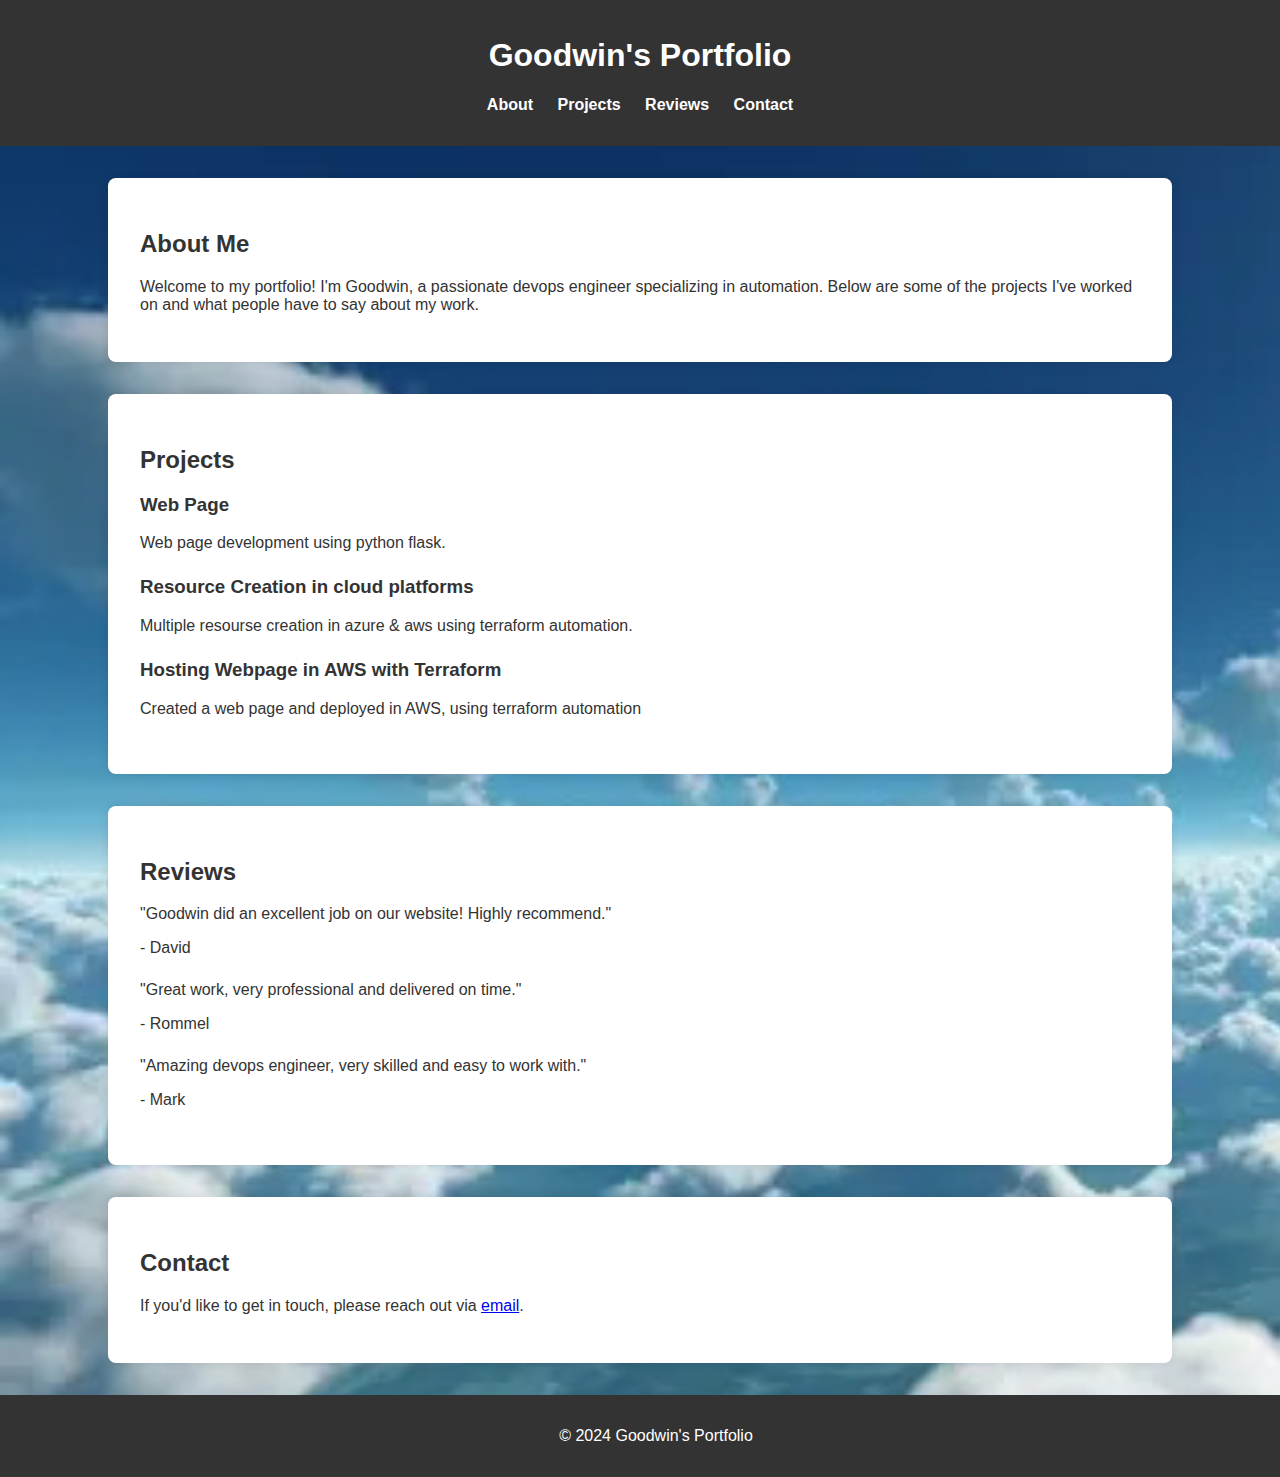
<file: index.html>
<!DOCTYPE html>
<html lang="en">
<head>
    <meta charset="UTF-8">
    <meta name="viewport" content="width=device-width, initial-scale=1.0">
    <title>Goodwin's Portfolio</title>
    <link rel="stylesheet" href="styles.css">
</head>
<body>
    <header>
        <h1>Goodwin's Portfolio</h1>
        <nav>
            <ul>
                <li><a href="#about">About</a></li>
                <li><a href="#projects">Projects</a></li>
                <li><a href="#reviews">Reviews</a></li>
                <li><a href="#contact">Contact</a></li>
            </ul>
        </nav>
    </header>
    
    <section id="about">
        <h2>About Me</h2>
        <p>Welcome to my portfolio! I'm Goodwin, a passionate devops engineer specializing in automation. Below are some of the projects I've worked on and what people have to say about my work.</p>
    </section>

    <section id="projects">
        <h2>Projects</h2>
        <div class="project">
            <h3>Web Page</h3>
            <p>Web page development using python flask.</p>
        </div>
        <div class="project">
            <h3>Resource Creation in cloud platforms</h3>
            <p>Multiple resourse creation in azure & aws using terraform automation.</p>
        </div>
        <div class="project">
            <h3>Hosting Webpage in AWS with Terraform</h3>
            <p>Created a web page and deployed in AWS, using terraform automation</p>
        </div>
    </section>

    <section id="reviews">
        <h2>Reviews</h2>
        <div class="review">
            <p>"Goodwin did an excellent job on our website! Highly recommend."</p>
            <p>- David</p>
        </div>
        <div class="review">
            <p>"Great work, very professional and delivered on time."</p>
            <p>- Rommel</p>
        </div>
        <div class="review">
            <p>"Amazing devops engineer, very skilled and easy to work with."</p>
            <p>- Mark</p>
        </div>
    </section>

    <section id="contact">
        <h2>Contact</h2>
        <p>If you'd like to get in touch, please reach out via <a href="mailto:goodwinantoofficial@gmail.com">email</a>.</p>
    </section>

    <footer>
        <p>&copy; 2024 Goodwin's Portfolio</p>
    </footer>
</body>
</html>
</file>
<file: styles.css>
body {
    font-family: Arial, sans-serif;
    margin: 0;
    padding: 0;
    background-color: #f4f4f4;
    color: #333;
    background-image: url('profile.png');
    background-size: cover; /* Ensures the image covers the entire background */
    background-repeat: no-repeat; /* Prevents the background image from repeating */
    /* You can add more background properties here if needed */
}

header {
    background-color: #333;
    color: #fff;
    padding: 1rem 0;
    text-align: center;
}

nav ul {
    list-style-type: none;
    padding: 0;
}

nav ul li {
    display: inline;
    margin: 0 10px;
}

nav ul li a {
    color: #fff;
    text-decoration: none;
    font-weight: bold;
}

section {
    padding: 2rem;
    margin: 2rem auto;
    width: 80%;
    max-width: 1000px;
    background-color: #fff;
    border-radius: 8px;
    box-shadow: 0 0 10px rgba(0,0,0,0.1);
}

.project, .review {
    margin-bottom: 1.5rem;
}

footer {
    text-align: center;
    padding: 1rem;
    background-color: #333;
    color: #fff;
    position: relative;
    bottom: 0;
    width: 100%;
}

@keyframes fadeIn {
    from { opacity: 0; }
    to { opacity: 1; }
}

section {
    animation: fadeIn 2s ease-in;
}
</file>
